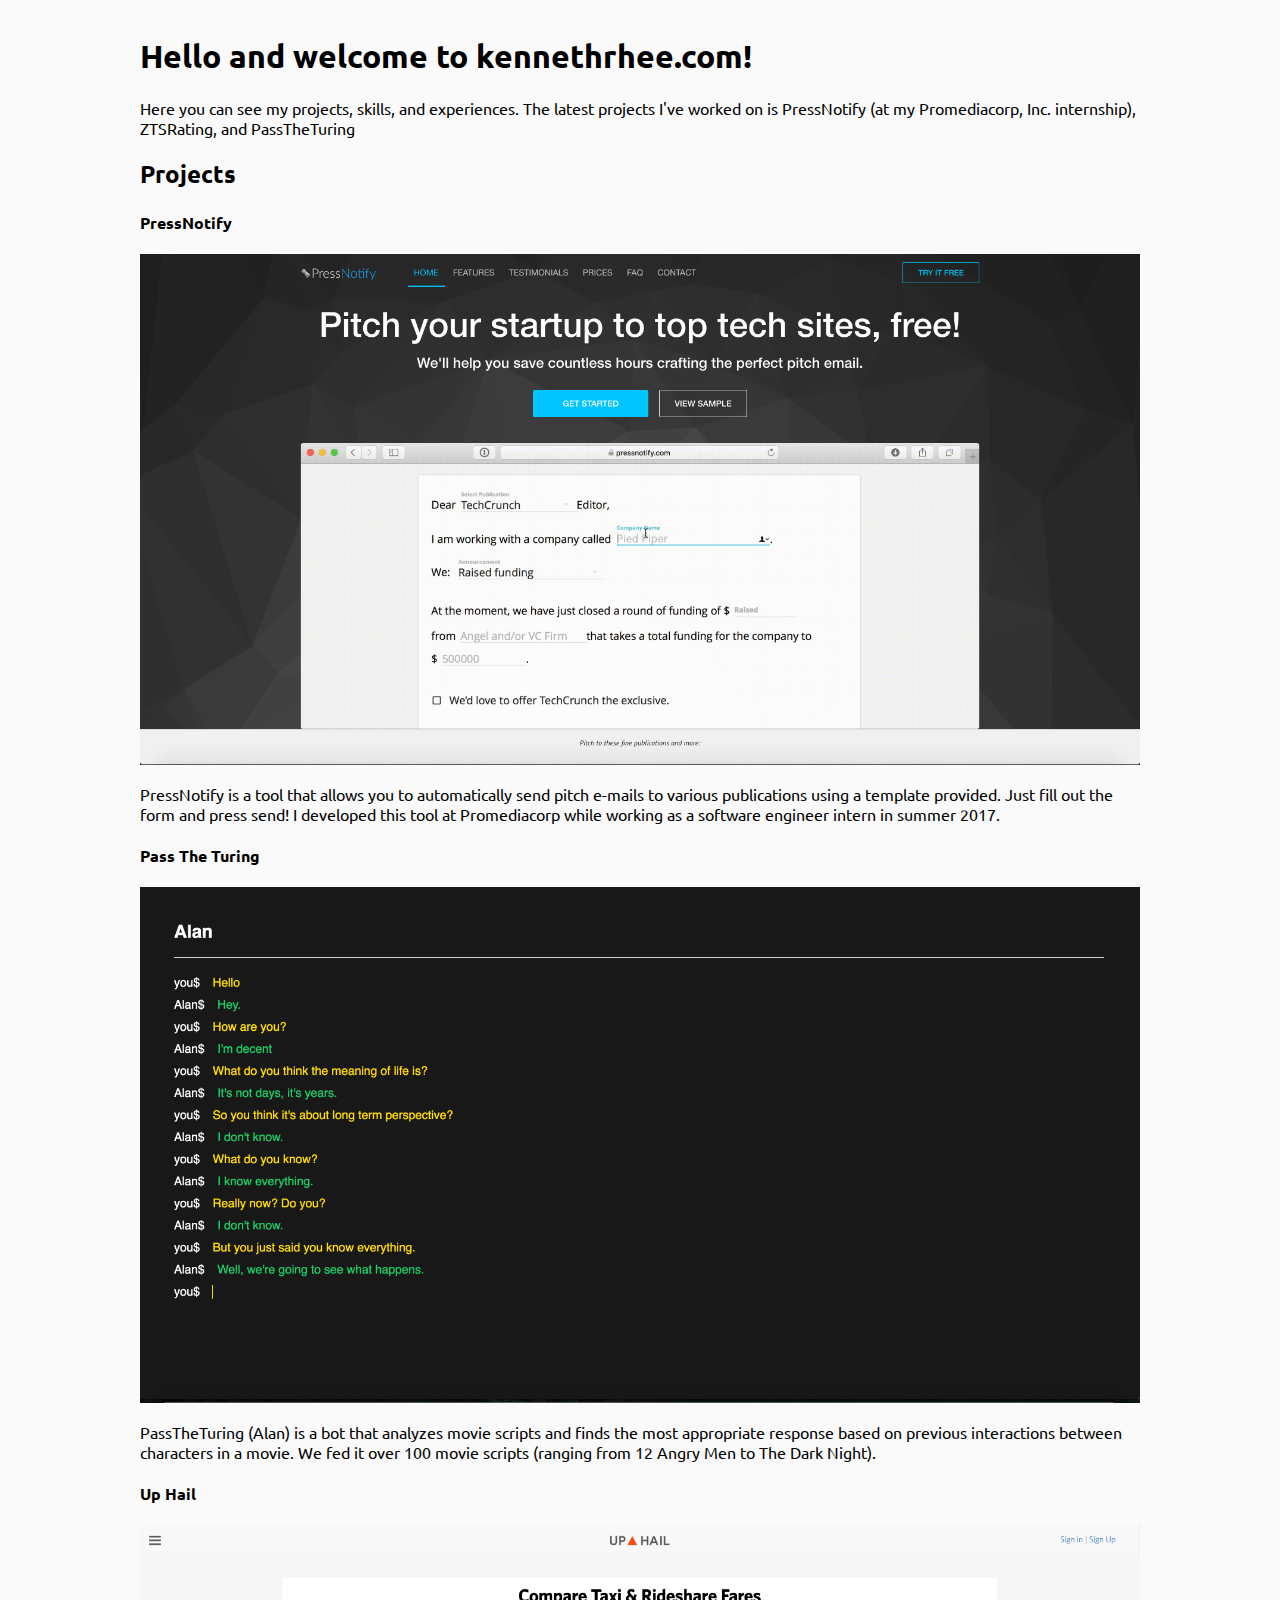
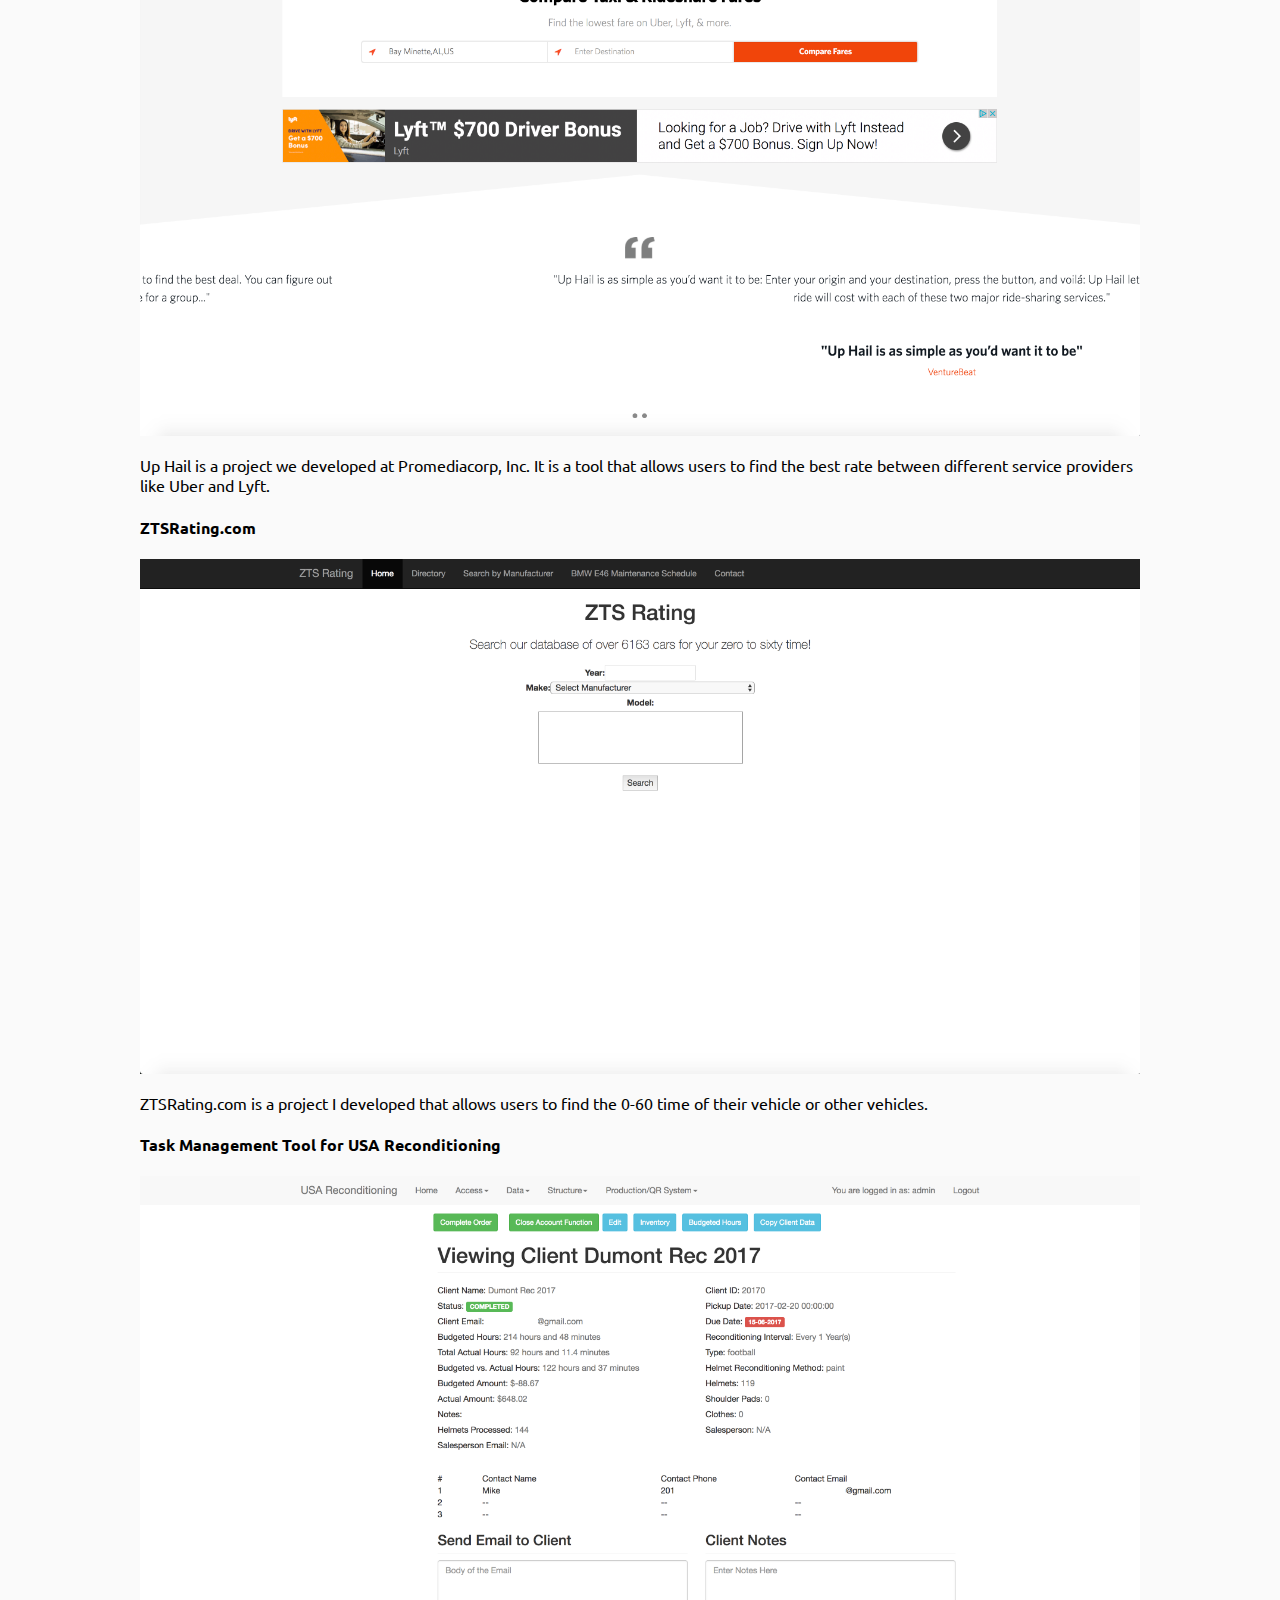
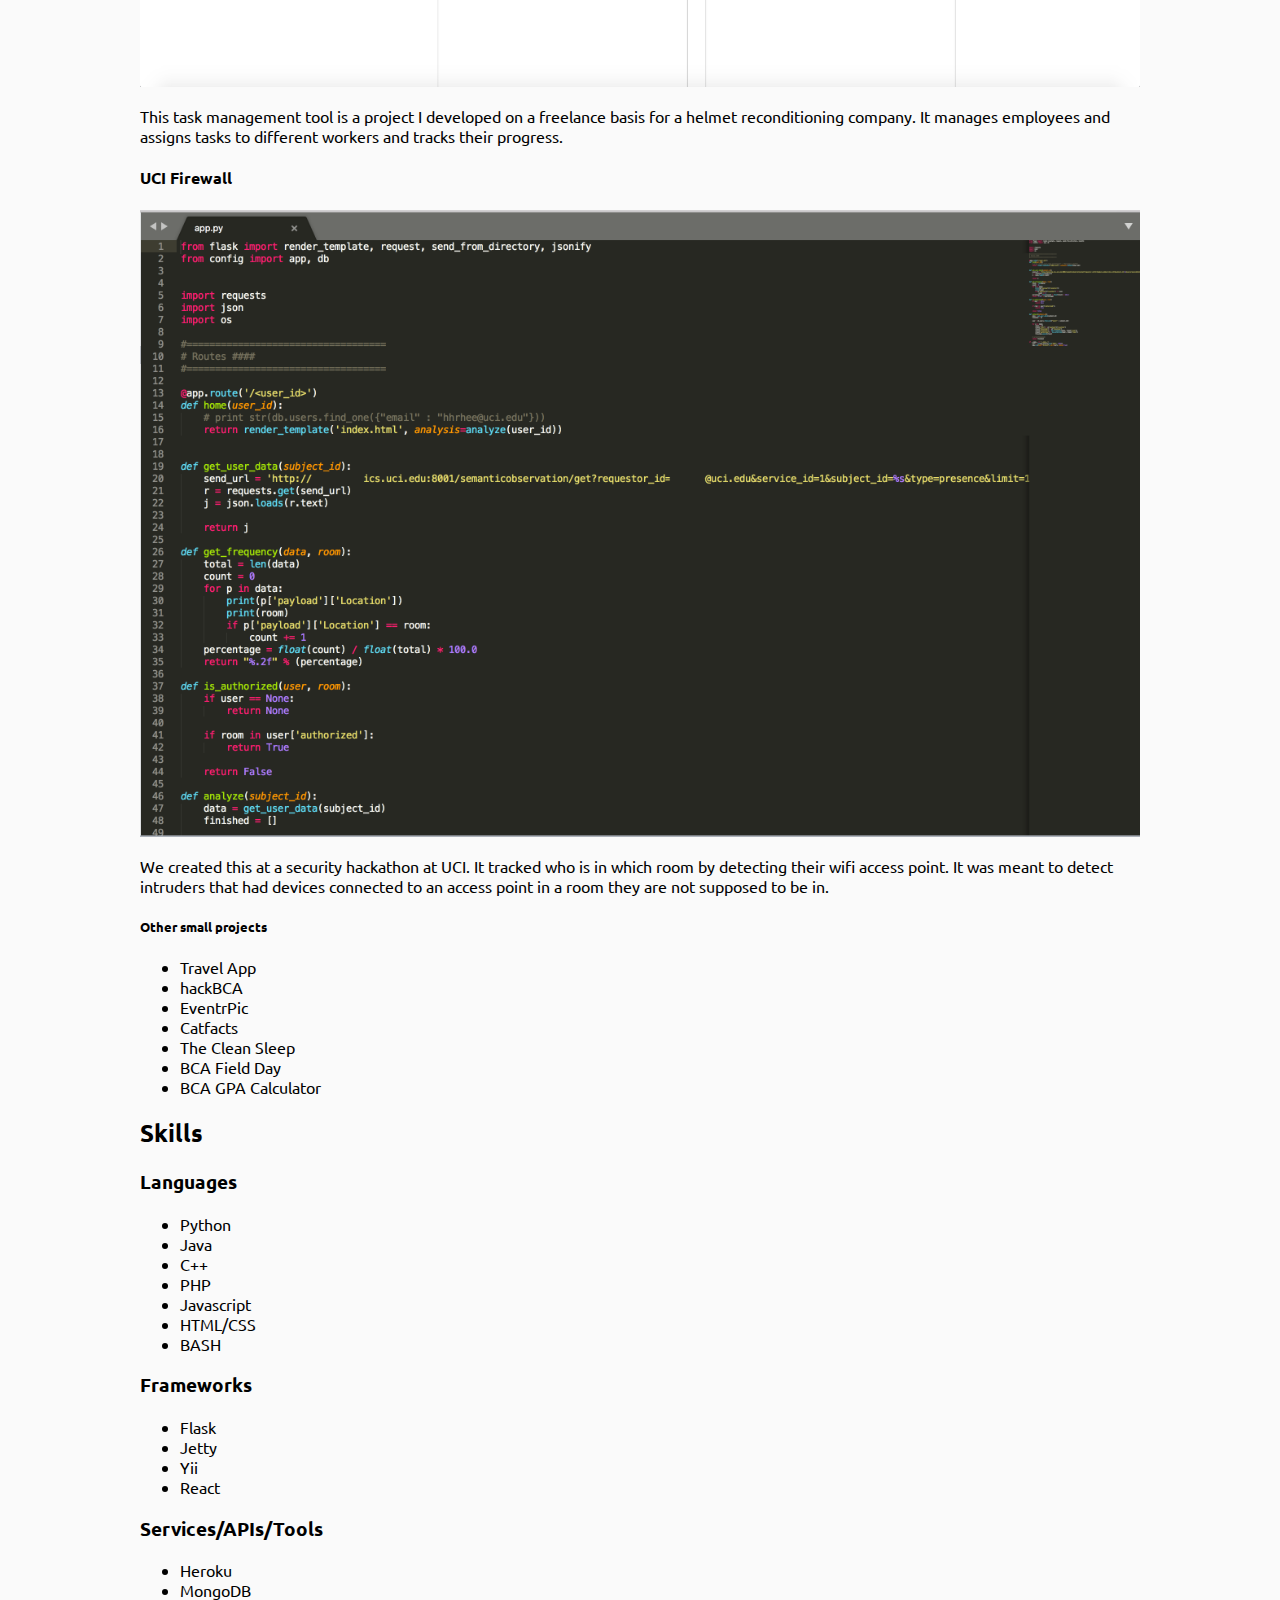
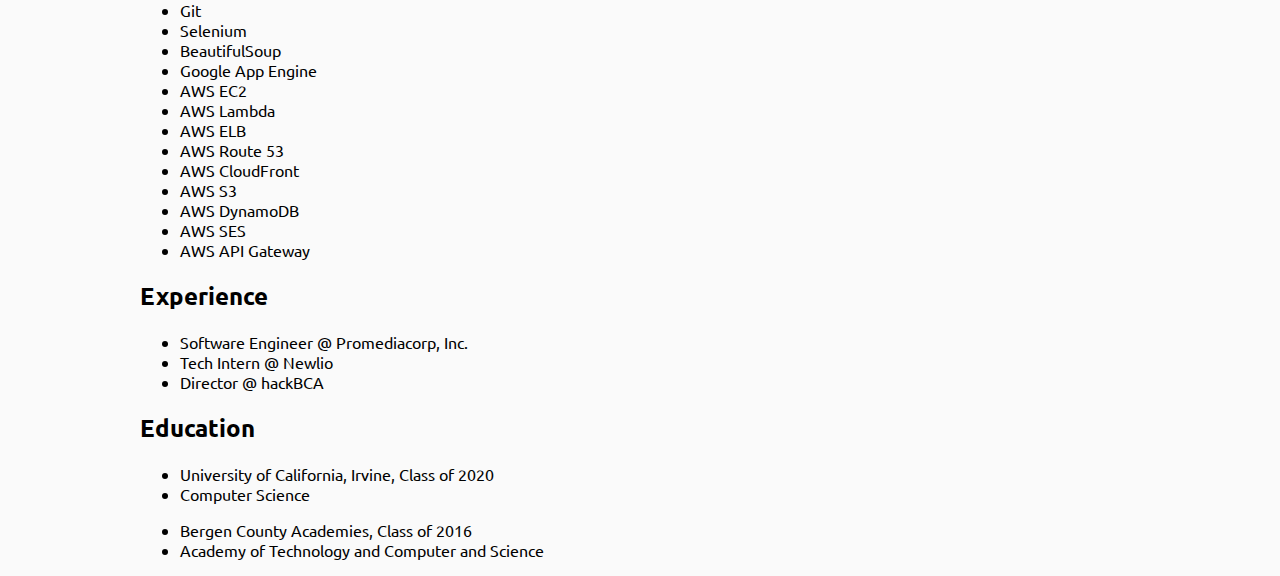
<file: index.html>
<!DOCTYPE html>
<html>
<head>

<meta name="viewport" content="width=device-width, initial-scale=1">
<link href="https://fonts.googleapis.com/css?family=Ubuntu" rel="stylesheet">

<link rel="stylesheet" href="https://maxcdn.bootstrapcdn.com/bootstrap/4.0.0-beta/css/bootstrap.min.css" integrity="sha384-/Y6pD6FV/Vv2HJnA6t+vslU6fwYXjCFtcEpHbNJ0lyAFsXTsjBbfaDjzALeQsN6M" crossorigin="anonymous">


<link href="css/styles.css" rel="stylesheet">

<title>Kenneth Rhee</title>
</head>

<body>
    <!-- Google Translate API -->
    <div id="container">
        <h1>Hello and welcome to kennethrhee.com!</h1>
        <p>Here you can see my projects, skills, and experiences. The latest projects I've worked on is PressNotify (at my Promediacorp, Inc. internship), ZTSRating, and PassTheTuring</p>
        <section id="projects" class="section-projects">
            <h2>Projects</h2>
            <div class="row">
                <div class="col-md-4">
                    <h4>PressNotify</h4>
                    <a href="https://pressnotify.com/" target="_blank">
                    <img src="images/projects/pressnotify.png" class="project-img" />
                    </a>
                    <p>PressNotify is a tool that allows you to automatically send pitch e-mails to various publications using a template provided. Just fill out the form and press send! I developed this tool at Promediacorp while working as a software engineer intern in summer 2017.</p>
                </div>
                <div class="col-md-4">
                    <h4>Pass The Turing</h4>
                    <a href="http://passtheturing.herokuapp.com/" target="_blank">
                        <img src="images/projects/passtheturing.png" class="project-img" />
                    </a>
                    <p>PassTheTuring (Alan) is a bot that analyzes movie scripts and finds the most appropriate response based on previous interactions between characters in a movie. We fed it over 100 movie scripts (ranging from 12 Angry Men to The Dark Night).</p>
                </div>
                <div class="col-md-4">
                    <h4>Up Hail</h4>
                    <a href="https://uphail.com/" target="_blank">
                        <img src="images/projects/uphail.png" class="project-img" />
                    </a>
                    <p>Up Hail is a project we developed at Promediacorp, Inc. It is a tool that allows users to find the best rate between different service providers like Uber and Lyft.</p>
                </div>
            </div>
            <div class="row">
                <div class="col-md-4">
                    <h4>ZTSRating.com</h4>
                    <a href="http://ztsrating.com/" target="_blank">
                        <img src="images/projects/ztsrating.png" class="project-img" />
                    </a>
                    <p>ZTSRating.com is a project I developed that allows users to find the 0-60 time of their vehicle or other vehicles.</p>
                </div>
                <div class="col-md-4">
                    <h4>Task Management Tool for USA Reconditioning</h4>
                    <img src="images/projects/usarec.png" class="project-img" />
                    <p>This task management tool is a project I developed on a freelance basis for a helmet reconditioning company. It manages employees and assigns tasks to different workers and tracks their progress.</p>
                </div>
                <div class="col-md-4">
                    <h4>UCI Firewall</h4>
                    <img src="images/projects/ucifirewall.png" class="project-img" />
                    <p>We created this at a security hackathon at UCI. It tracked who is in which room by detecting their wifi access point. It was meant to detect intruders that had devices connected to an access point in a room they are not supposed to be in.</p>
                </div>
            </div>
            <h5>Other small projects</h5>
            <ul>
                <li>Travel App</li>
                <li>hackBCA</li>
                <li>EventrPic</li>
                <li>Catfacts</li>
                <li>The Clean Sleep</li>
                <li>BCA Field Day</li>
                <li>BCA GPA Calculator</li>
            </ul>
        </section>
        <section id="skills" class="section-skills">
            <h2>Skills</h2>
            <div class="row">
                <div class="col-md-4">
                    <h3>Languages</h3>
                    <ul>
                        <li>Python</li>
                        <li>Java</li>
                        <li>C++</li>
                        <li>PHP</li>
                        <li>Javascript</li>
                        <li>HTML/CSS</li>
                        <li>BASH</li>
                    </ul>
                </div>
                <div class="col-md-4">
                    <h3>Frameworks</h3>
                    <ul>
                        <li>Flask</li>
                        <li>Jetty</li>    
                        <li>Yii</li>
                        <li>React</li>
                    </ul>
                </div>
                <div class="col-md-4">
                    <h3>Services/APIs/Tools</h3>
                    <ul>
                        <li>Heroku</li>
                        <li>MongoDB</li>
                        <li>Git</li>
                        <li>Selenium</li>
                        <li>BeautifulSoup</li>
                        <li>Google App Engine</li>
                        <li>AWS EC2</li>
                        <li>AWS Lambda</li>
                        <li>AWS ELB</li>
                        <li>AWS Route 53</li>
                        <li>AWS CloudFront</li>
                        <li>AWS S3</li>
                        <li>AWS DynamoDB</li>
                        <li>AWS SES</li>
                        <li>AWS API Gateway</li>
                    </ul>
                </div>
            </div>
        </section>
        <section id="experience" class="section-experience">
            <h2>Experience</h2>
            <ul>
                <li>Software Engineer @ Promediacorp, Inc.</li>
                <li>Tech Intern @ Newlio</li>
                <li>Director @ hackBCA</li>
            </ul>
        </section>
        <section id="education" class="section-education">
            <h2>Education</h2>
            <ul>
                <li>University of California, Irvine, Class of 2020</li>
                <li>Computer Science</li>
            </ul>
            <ul>
                <li>Bergen County Academies, Class of 2016</li>
                <li>Academy of Technology and Computer and Science</li>
            </ul>
        </section>
    </div>
</html>
</file>
<file: css/styles.css>
body {
  font-family: 'Ubuntu', sans-serif;
  background-color: #FAFAFA;
  margin-top: 36px;
}

#container {
  margin: 0 auto;
  width: 1000px;
}

.project-img {
  width: 100%;
}
</file>
